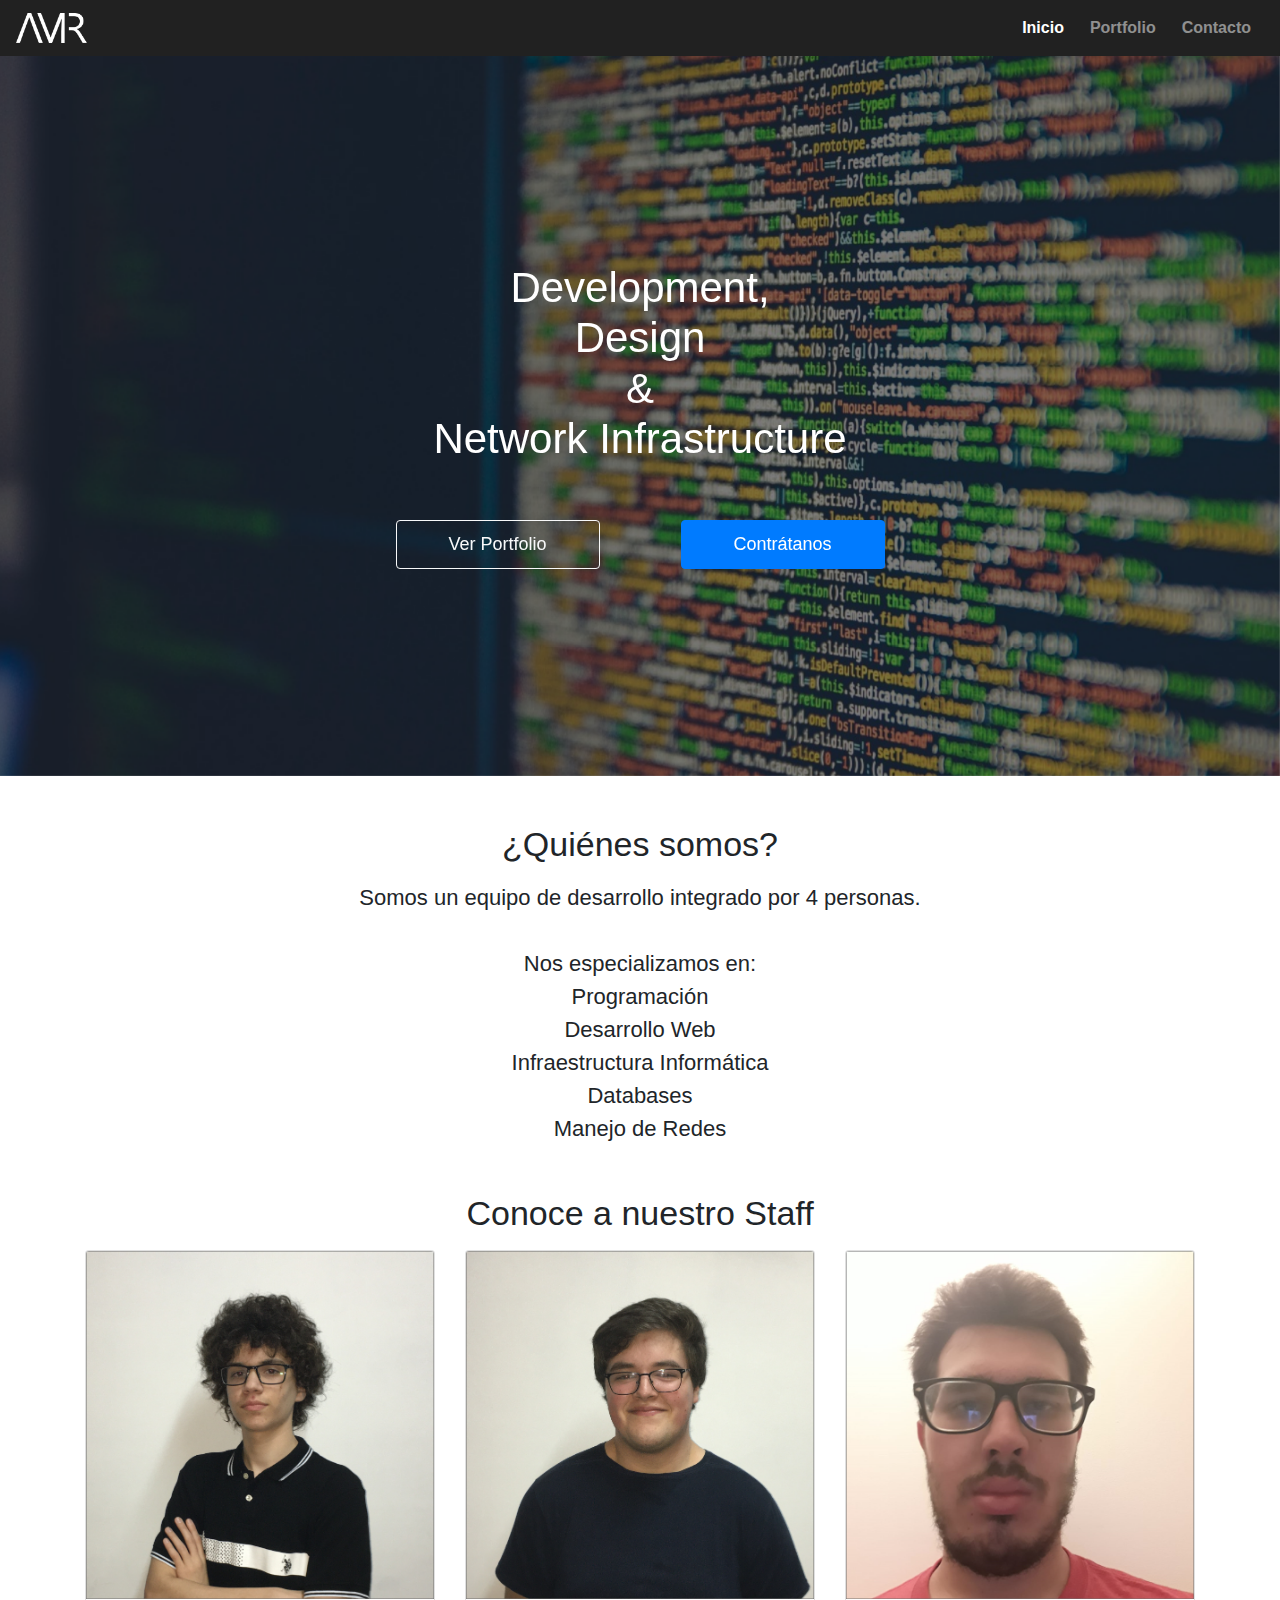
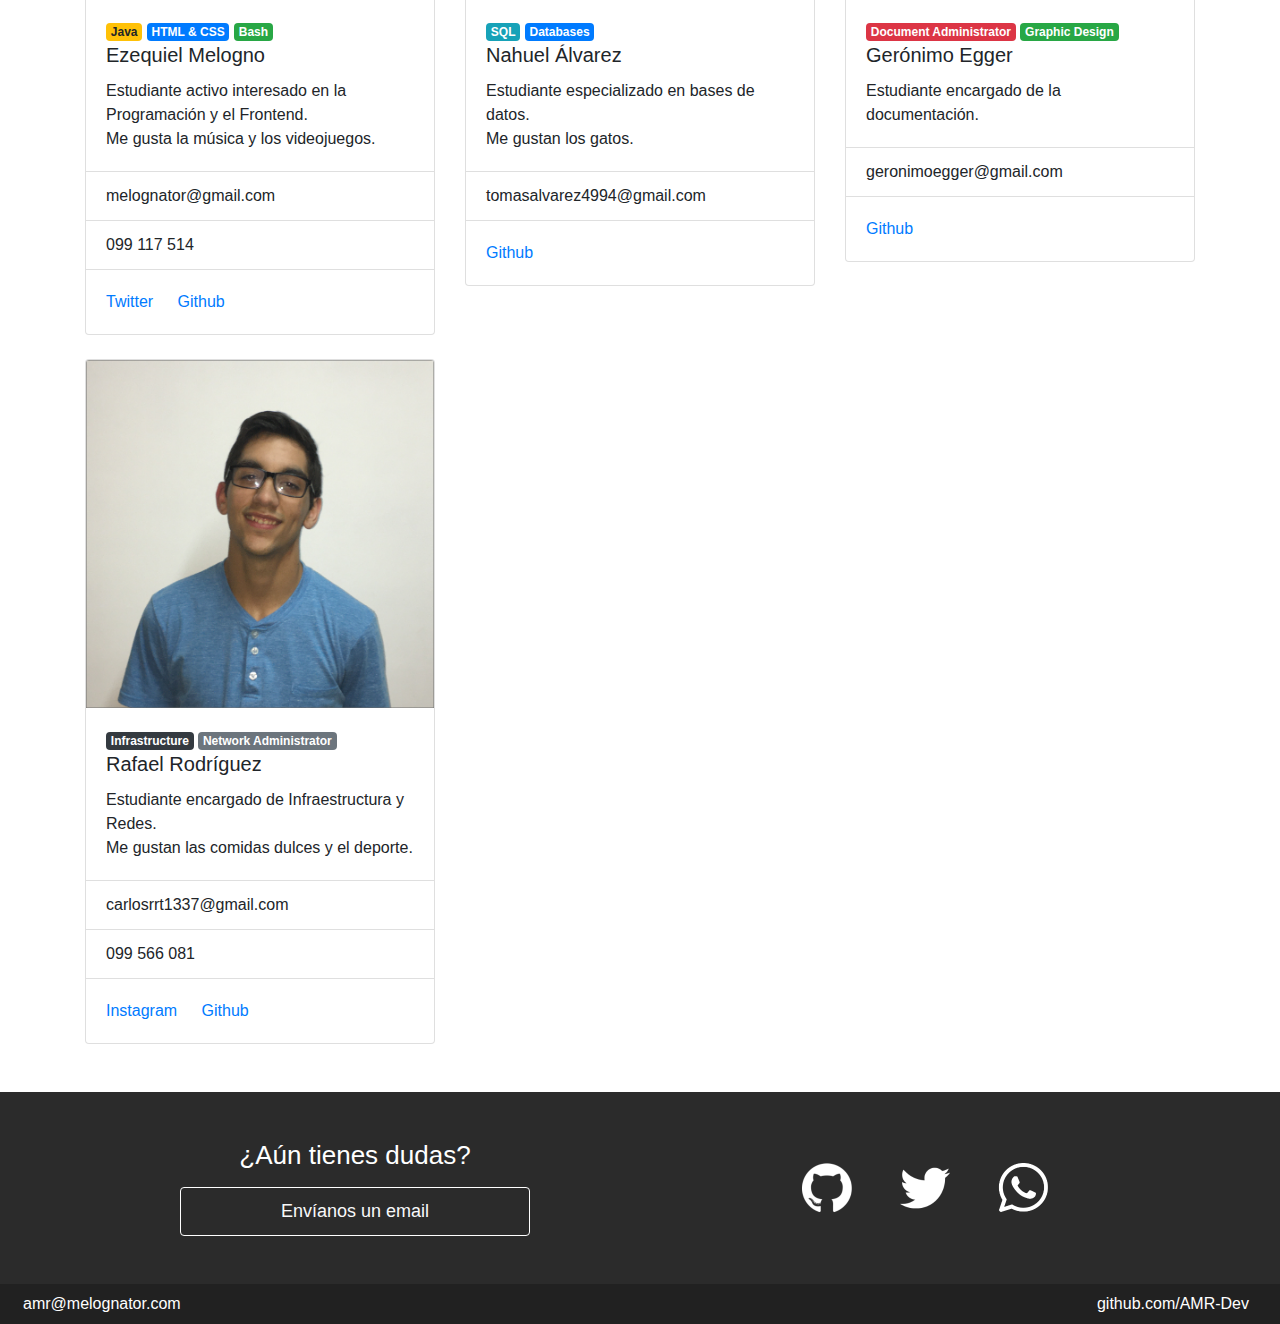
<file: index.html>
<!doctype html>
<html lang="en">
  <head>
    <!-- Required meta tags -->
    <meta charset="utf-8">
    <meta name="viewport" content="width=device-width, initial-scale=1, shrink-to-fit=no">

    <link rel="stylesheet" href="css/preload.css">

    <!-- Bootstrap CSS -->
    <link rel="stylesheet" href="https://maxcdn.bootstrapcdn.com/bootstrap/4.0.0/css/bootstrap.min.css" integrity="sha384-Gn5384xqQ1aoWXA+058RXPxPg6fy4IWvTNh0E263XmFcJlSAwiGgFAW/dAiS6JXm" crossorigin="anonymous">

    <link rel="stylesheet" href="css/estilos.css">
    <link rel="icon" href="img/navicon.png">


    <title>AMR</title>
  </head>
  <body>
      <!-- Navbar -->
        <nav id="navbarAMR" class="navbar navbar-expand-lg navbar-dark bg-dark">
            <a class="navbar-brand" href="#">
                <figure class="amrLogoContainer">
                    <img class="amrLogo" src="img/amrWhite.png" alt="Logo AMR">
                </figure>
            </a>
            <button class="navbar-toggler" type="button" data-toggle="collapse" data-target="#navbarSupportedContent" aria-controls="navbarSupportedContent" aria-expanded="false" aria-label="Toggle navigation">
                <span class="navbar-toggler-icon"></span>
            </button>
            
            <div class="collapse navbar-collapse" id="navbarSupportedContent">
                <ul class="navbar-nav ml-auto">
                    <li class="nav-item active">
                        <a class="nav-link" href="#">Inicio <span class="sr-only">(current)</span></a>
                    </li>
                    <li class="nav-item">
                        <a class="nav-link" href="portfolio.html">Portfolio</a>
                    </li>
                    <li class="nav-item">
                        <a class="nav-link" href="#contacto">Contacto</a>
                    </li>
                </ul>
                </form>
            </div>
        </nav>
    <!-- /Navbar -->

    <!-- Main section -->
        <main id="main">
            <div id="carousel" class="carousel slide carousel-fade" data-ride="carousel" data-pause="false">
                <div class="carousel-inner">
                    <div class="carousel-item active">
                        <img src="img/main1.png" class="d-block w-100" alt="...">
                    </div>
                    <div class="carousel-item">
                        <img src="img/main2.png" class="d-block w-100" alt="...">
                    </div>
                    <div class="carousel-item">
                        <img src="img/main3.png" class="d-block w-100" alt="...">
                    </div>
                    <div class="overlay">
                        <div class="inside-overlay container h-100 text-center">
                            <div class="row align-items-center h-100">
                                <div class="col-12 align-self-end mb-5">
                                    <h1 class="main-title text-white">Development,<br> Design<br>&<br>Network Infrastructure</h1>
                                </div>
                                <div class="offset-lg-3 offset-sm-1 col-sm-5 col-lg-3 align-self-start">
                                    <a href="portfolio.html" class="btn btn-outline-light">Ver Portfolio</a>
                                </div>
                                <div class="col-sm-5 col-lg-3 align-self-start">
                                    <a href="contact.html" class="btn btn-primary">Contr&aacute;tanos</a>
                                </div>
                            </div>
                        </div>
                    </div>
            </div>
        </main>
    <!-- /Main section -->

    <!-- Info -->
    <section id="info" class="container pt-5 pb-4">
        <div class="row">
            <div class="col-12 text-center">
                <h2 class="mb-3">¿Qui&eacute;nes somos?</h2>
                <p class="mb-4">
                    Somos un equipo de desarrollo integrado por 4 personas.<br><br>
                    Nos especializamos en: <br>Programación<br> Desarrollo Web<br> Infraestructura Informática<br> Databases<br> Manejo de Redes
                </p>
            </div>
        </div>
    </section>
    <!-- /Info -->

    <!-- Staff -->
    <section id="staff" class="pb-4">
        <div class="container">
            <div class="row">
                <div class="col-12 text-center">
                    <h2 class="mb-3">Conoce a nuestro Staff</h2>
                </div>
            </div>
            <div class="row">
                <div class="col-xl-4 col-md-6 col-12 mb-4">
                    <div class="card" style="">
                        <img src="img/staff/ezM.png" class="card-img-top" onclick="micro()" id="ezM" alt="Foto de Ezequiel">
                        <div class="card-body">
                            <div class="badges">
                                <span class="badge badge-warning">Java</span>
                                <span class="badge badge-primary">HTML & CSS</span>
                                <span class="badge badge-success">Bash</span>
                            </div>
                            <h5 class="card-title">Ezequiel Melogno</h5>
                            <p class="card-text">Estudiante activo interesado en la Programación y el Frontend. <br> Me gusta la música y los videojuegos.</p>
                        </div>
                        <ul class="list-group list-group-flush">
                            <li class="list-group-item">melognator@gmail.com</li>
                            <li class="list-group-item">099 117 514</li>
                        </ul>
                        <div class="card-body">
                            <a href="https://twitter.com/melognator" class="card-link">Twitter</a>
                            <a href="https://github.com/melognator" class="card-link">Github</a>
                        </div>
                    </div>
                </div>
                <div class="col-xl-4 col-md-6 col-12 mb-4">
                        <div class="card" style="">
                            <img src="img/staff/naA.png" class="card-img-top" id="naA" onclick="steve()" alt="Foto de Nahuel">
                            <div class="card-body">
                                <div class="badges">
                                    <span class="badge badge-info">SQL</span>
                                    <span class="badge badge-primary">Databases</span>
                                </div>
                                <h5 class="card-title">Nahuel &Aacute;lvarez</h5>
                                <p class="card-text">Estudiante especializado en bases de datos. <br>Me gustan los gatos.</p>
                            </div>
                            <ul class="list-group list-group-flush">
                                <li class="list-group-item">tomasalvarez4994@gmail.com</li>
                            </ul>
                            <div class="card-body">
                                <a href="https://github.com/Nahwell" class="card-link">Github</a>
                            </div>
                            
                        </div>
                    </div>
                    <div class="col-xl-4 col-md-6 col-12 mb-4">
                        <div class="card" style="">
                            <img src="img/staff/geE.png" onclick="moyai()" id="geE" class="card-img-top" alt="Foto de Geronimo">
                            <div class="card-body">
                                <div class="badges">
                                    <span class="badge badge-danger">Document Administrator</span>
                                    <span class="badge badge-success">Graphic Design</span>
                                </div>
                                <h5 class="card-title">Ger&oacute;nimo Egger</h5>
                                <p class="card-text">Estudiante encargado de la documentaci&oacute;n.</p>
                            </div>
                            <ul class="list-group list-group-flush">
                                <li class="list-group-item">geronimoegger@gmail.com</li>
                            </ul>
                            <div class="card-body">
                                <a href="https://github.com/Gerix008" class="card-link">Github</a>
                            </div>
                        </div>
                    </div>
                    <div class="col-xl-4 col-md-6 col-12 mb-4">
                        <div class="card" style="">
                            <img src="img/staff/raR.png" id="raR" class="card-img-top" onclick="sid()" alt="Foto de Rafael">
                            <div class="card-body">
                                <div class="badges">
                                    <span class="badge badge-dark">Infrastructure</span>
                                    <span class="badge badge-secondary">Network Administrator</span>
                                </div>
                                <h5 class="card-title">Rafael Rodr&iacute;guez</h5>
                                <p class="card-text">Estudiante encargado de Infraestructura y Redes. <br> Me gustan las comidas dulces y el deporte.</p>
                            </div>
                            <ul class="list-group list-group-flush">
                                <li class="list-group-item">carlosrrt1337@gmail.com</li>
                                <li class="list-group-item">099 566 081</li>
                            </ul>
                            <div class="card-body">
                                <a href="https://www.instagram.com/rafa_rodriguez_aarthanux" class="card-link">Instagram</a>
                                <a href="https://github.com/Carlosrrt" class="card-link">Github</a>
                            </div>
                        </div>
                    </div>
            </div>
        </div>
    </section>
    <!-- /Staff -->

    <!-- Contacto -->
    <section id="contacto">
        <div class="container">
            <div class="row">
                <div class="col-12 col-md-6 p-5 text-center">
                    <h2 class="mb-3">¿A&uacute;n tienes dudas?</h2>
                    <a href="contact.html" class="btn btn-outline-light">Env&iacute;anos un email</a>
                </div>
                <div class="social-network col-12 col-md-6 pb-5 pb-md-0 text-center d-flex justify-content-center align-items-center">
                    <a class="ml-4 mr-4" href="https://github.com/AMR-Dev"><img src="img/gh.png" alt=""></a>
                    <a class="ml-4 mr-4" href="#"><img src="img/tw.png" alt=""></a>
                    <a class="ml-4 mr-4" href="https://wa.me/+59899117514"><img src="img/wpp.png" alt=""></a>
                </div>
            </div>
        </div>
    </section>
    <!-- /Contacto -->

    <!-- Footer -->
    <footer id="footer" class="container-fluid">
        <div class="row">
            <div class="col-sm-6 col-xs-6 ">
                <p class="text-center text-sm-left">
                    amr@melognator.com
                </p>
            </div>
            <div class="col-sm-6 col-xs-6 ">
                <p class="text-center text-sm-right">
                    <a href="https://github.com/AMR-Dev">github.com/AMR-Dev</a>
                </p>
            </div>
        </div>
    </footer>
    <!-- /Footer -->

    <!-- Optional JavaScript -->
    <!-- jQuery first, then Popper.js, then Bootstrap JS -->
    <script src="https://code.jquery.com/jquery-3.2.1.slim.min.js" integrity="sha384-KJ3o2DKtIkvYIK3UENzmM7KCkRr/rE9/Qpg6aAZGJwFDMVNA/GpGFF93hXpG5KkN" crossorigin="anonymous"></script>
    <script src="https://cdnjs.cloudflare.com/ajax/libs/popper.js/1.12.9/umd/popper.min.js" integrity="sha384-ApNbgh9B+Y1QKtv3Rn7W3mgPxhU9K/ScQsAP7hUibX39j7fakFPskvXusvfa0b4Q" crossorigin="anonymous"></script>
    <script src="https://maxcdn.bootstrapcdn.com/bootstrap/4.0.0/js/bootstrap.min.js" integrity="sha384-JZR6Spejh4U02d8jOt6vLEHfe/JQGiRRSQQxSfFWpi1MquVdAyjUar5+76PVCmYl" crossorigin="anonymous"></script>
    <script>        
        function sid() { 
            document.getElementById("raR").src = 'img/staff/raR2.png'; 
        }
        function moyai() { 
            document.getElementById("geE").src = 'img/staff/geE2.png'; 
        }
        function steve() { 
            document.getElementById("naA").src = 'img/staff/naA2.png'; 
        }
        function micro() { 
            document.getElementById("ezM").src = 'img/staff/ezM2.png'; 
        }

    </script>  
  </body>
</html>
</file>
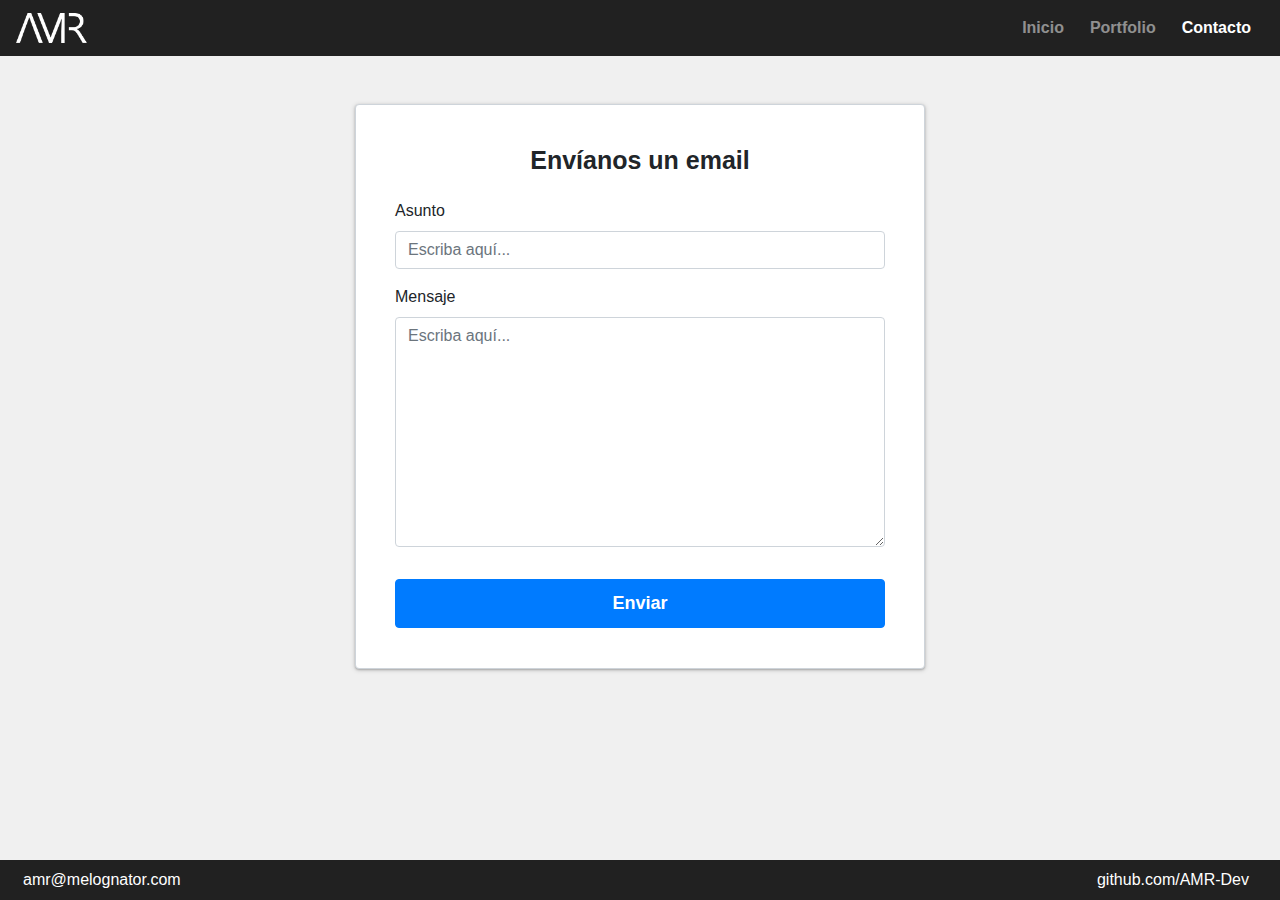
<file: contact.html>
<!doctype html>
<html lang="en">
  <head>
    <!-- Required meta tags -->
    <meta charset="utf-8">
    <meta name="viewport" content="width=device-width, initial-scale=1, shrink-to-fit=no">

    <link rel="stylesheet" href="css/preload.css">

    <!-- Bootstrap CSS -->
    <link rel="stylesheet" href="https://maxcdn.bootstrapcdn.com/bootstrap/4.0.0/css/bootstrap.min.css" integrity="sha384-Gn5384xqQ1aoWXA+058RXPxPg6fy4IWvTNh0E263XmFcJlSAwiGgFAW/dAiS6JXm" crossorigin="anonymous">

    <link rel="stylesheet" href="css/estilos.css">
    <link rel="stylesheet" href="css/contacto.css">
    <link rel="icon" href="img/navicon.png">


    <title>AMR: Contacto</title>
  </head>
  <body>
    <!-- Navbar -->
    <nav id="navbarAMR" class="navbar navbar-expand-lg navbar-dark bg-dark">
        <a class="navbar-brand" href="index.html">
            <figure class="amrLogoContainer">
                <img class="amrLogo" src="img/amrWhite.png" alt="Logo AMR">
            </figure>
        </a>
        <button class="navbar-toggler" type="button" data-toggle="collapse" data-target="#navbarSupportedContent" aria-controls="navbarSupportedContent" aria-expanded="false" aria-label="Toggle navigation">
            <span class="navbar-toggler-icon"></span>
        </button>

        <div class="collapse navbar-collapse" id="navbarSupportedContent">
            <ul class="navbar-nav ml-auto">
                <li class="nav-item">
                    <a class="nav-link" href="index.html">Inicio</a>
                </li>
                <li class="nav-item">
                    <a class="nav-link" href="portfolio.html">Portfolio</a>
                </li>
                <li class="nav-item active">
                        <a class="nav-link" href="#">Contacto <span class="sr-only">(current)</span></a>
                    </li>
            </ul>
            </form>
        </div>
    </nav>
    <!-- /Navbar -->

    <!-- ventana -->
    <section id="ventanacontacto">
        <div class="container pt-5 pb-5">
            <div class="row">
                <div class="bg-white offset-md-2 col-md-8 offset-lg-3 col-lg-6">
                    <form class="contactoform p-4" action="index.html" method="get">
                        <h2 class="text-center pt-3 pb-3">Env&iacute;anos un email</h2>
                        <div class="form-group">
                            <label for="inputTitle">Asunto</label>
                            <input type="text" class="form-control" id="inputTitle" aria-describedby="titleHelp" placeholder="Escriba aqu&iacute;...">
                        </div>
                        <div class="form-group pb-3">
                            <label for="exampleInputPassword1">Mensaje</label>
                            <textarea class="form-control" id="exampleFormControlTextarea1" placeholder="Escriba aqu&iacute;..." rows="9"></textarea>
                        </div>
                        <button type="submit" class="btn btn-primary mb-3">Enviar</button>
                    </form>
                </div>
            </div>
        </div>  
    </section>
    <!-- /ventana -->

    <!-- Footer -->
    <footer id="footer" class="container-fluid fixed-bottom">
        <div class="row">
            <div class="col-sm-6 col-xs-6 ">
                <p class="text-center text-sm-left">
                    amr@melognator.com
                </p>
            </div>
            <div class="col-sm-6 col-xs-6 ">
                <p class="text-center text-sm-right">
                    <a href="https://github.com/AMR-Dev">github.com/AMR-Dev</a>
                </p>
            </div>
        </div>
    </footer>
    <!-- /Footer -->

    <!-- Optional JavaScript -->
    <!-- jQuery first, then Popper.js, then Bootstrap JS -->
    <script src="https://code.jquery.com/jquery-3.2.1.slim.min.js" integrity="sha384-KJ3o2DKtIkvYIK3UENzmM7KCkRr/rE9/Qpg6aAZGJwFDMVNA/GpGFF93hXpG5KkN" crossorigin="anonymous"></script>
    <script src="https://cdnjs.cloudflare.com/ajax/libs/popper.js/1.12.9/umd/popper.min.js" integrity="sha384-ApNbgh9B+Y1QKtv3Rn7W3mgPxhU9K/ScQsAP7hUibX39j7fakFPskvXusvfa0b4Q" crossorigin="anonymous"></script>
    <script src="https://maxcdn.bootstrapcdn.com/bootstrap/4.0.0/js/bootstrap.min.js" integrity="sha384-JZR6Spejh4U02d8jOt6vLEHfe/JQGiRRSQQxSfFWpi1MquVdAyjUar5+76PVCmYl" crossorigin="anonymous"></script>
  </body>
</html>
</file>
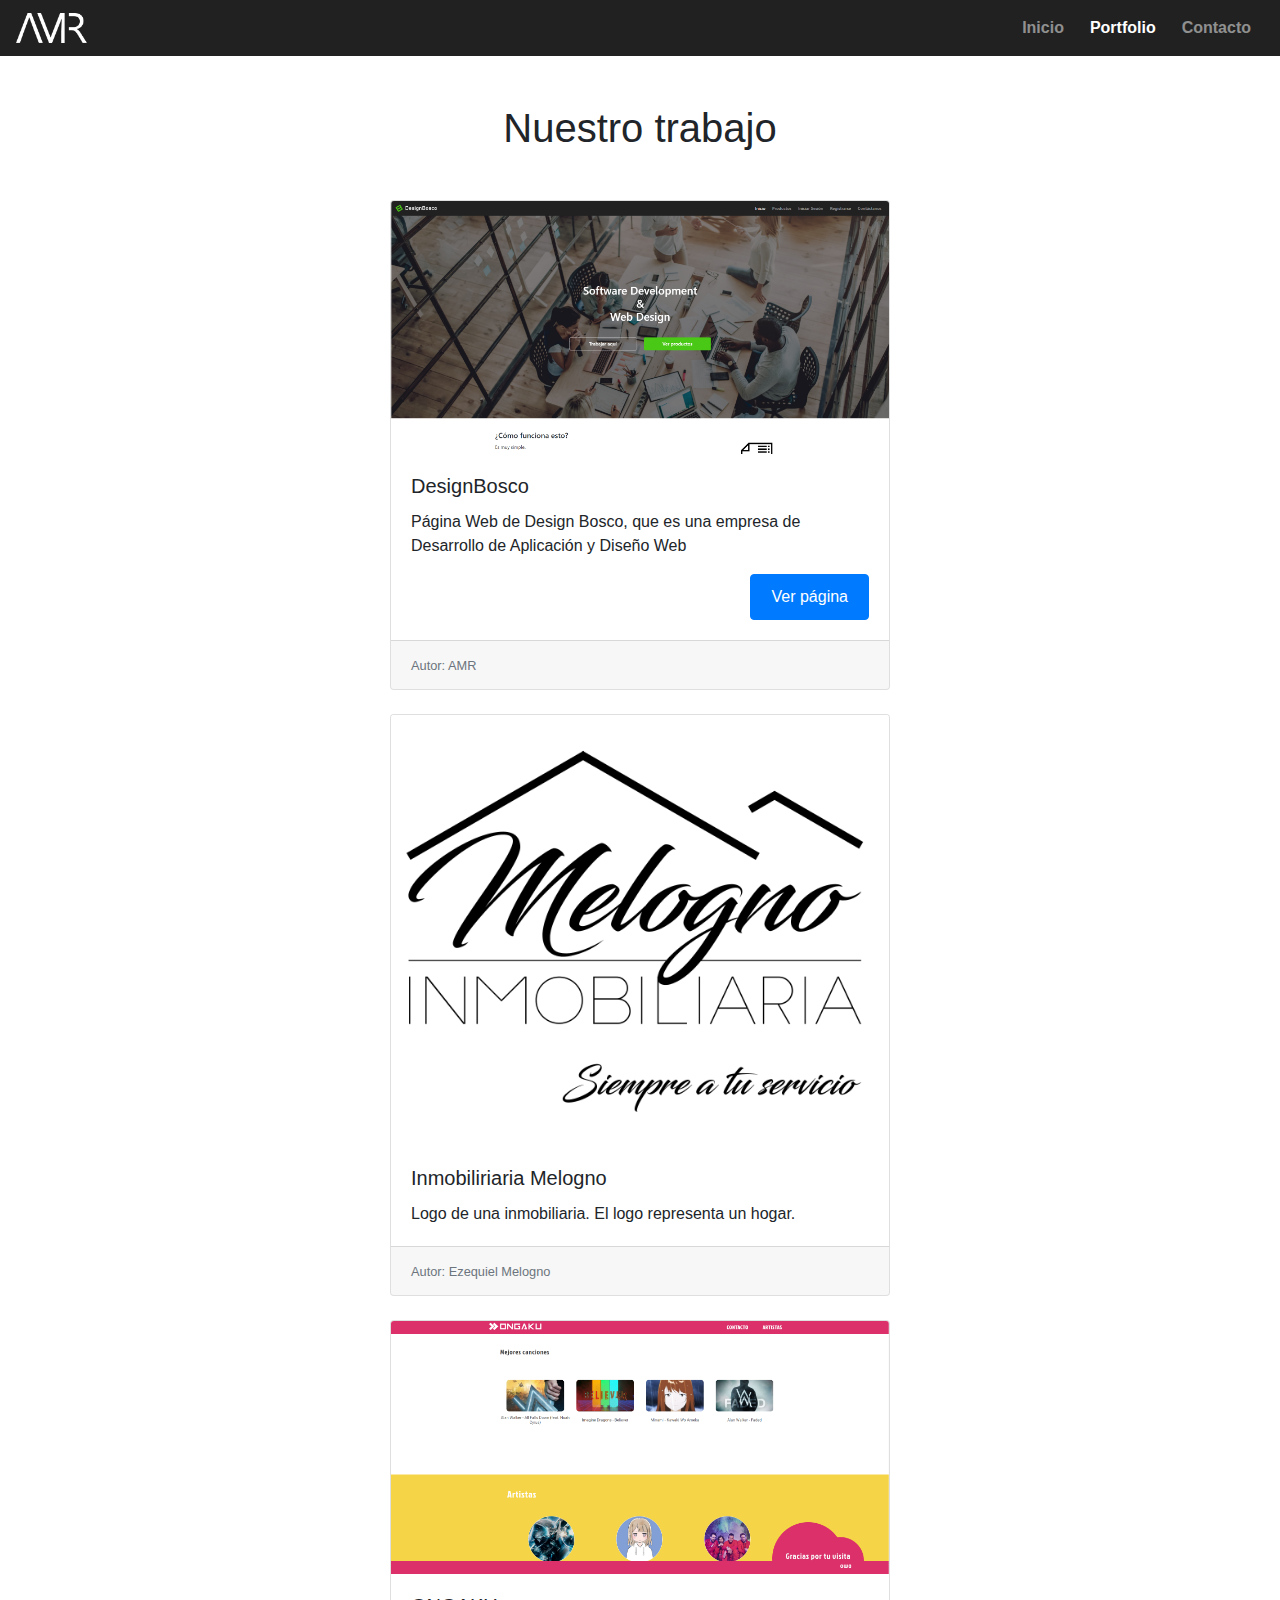
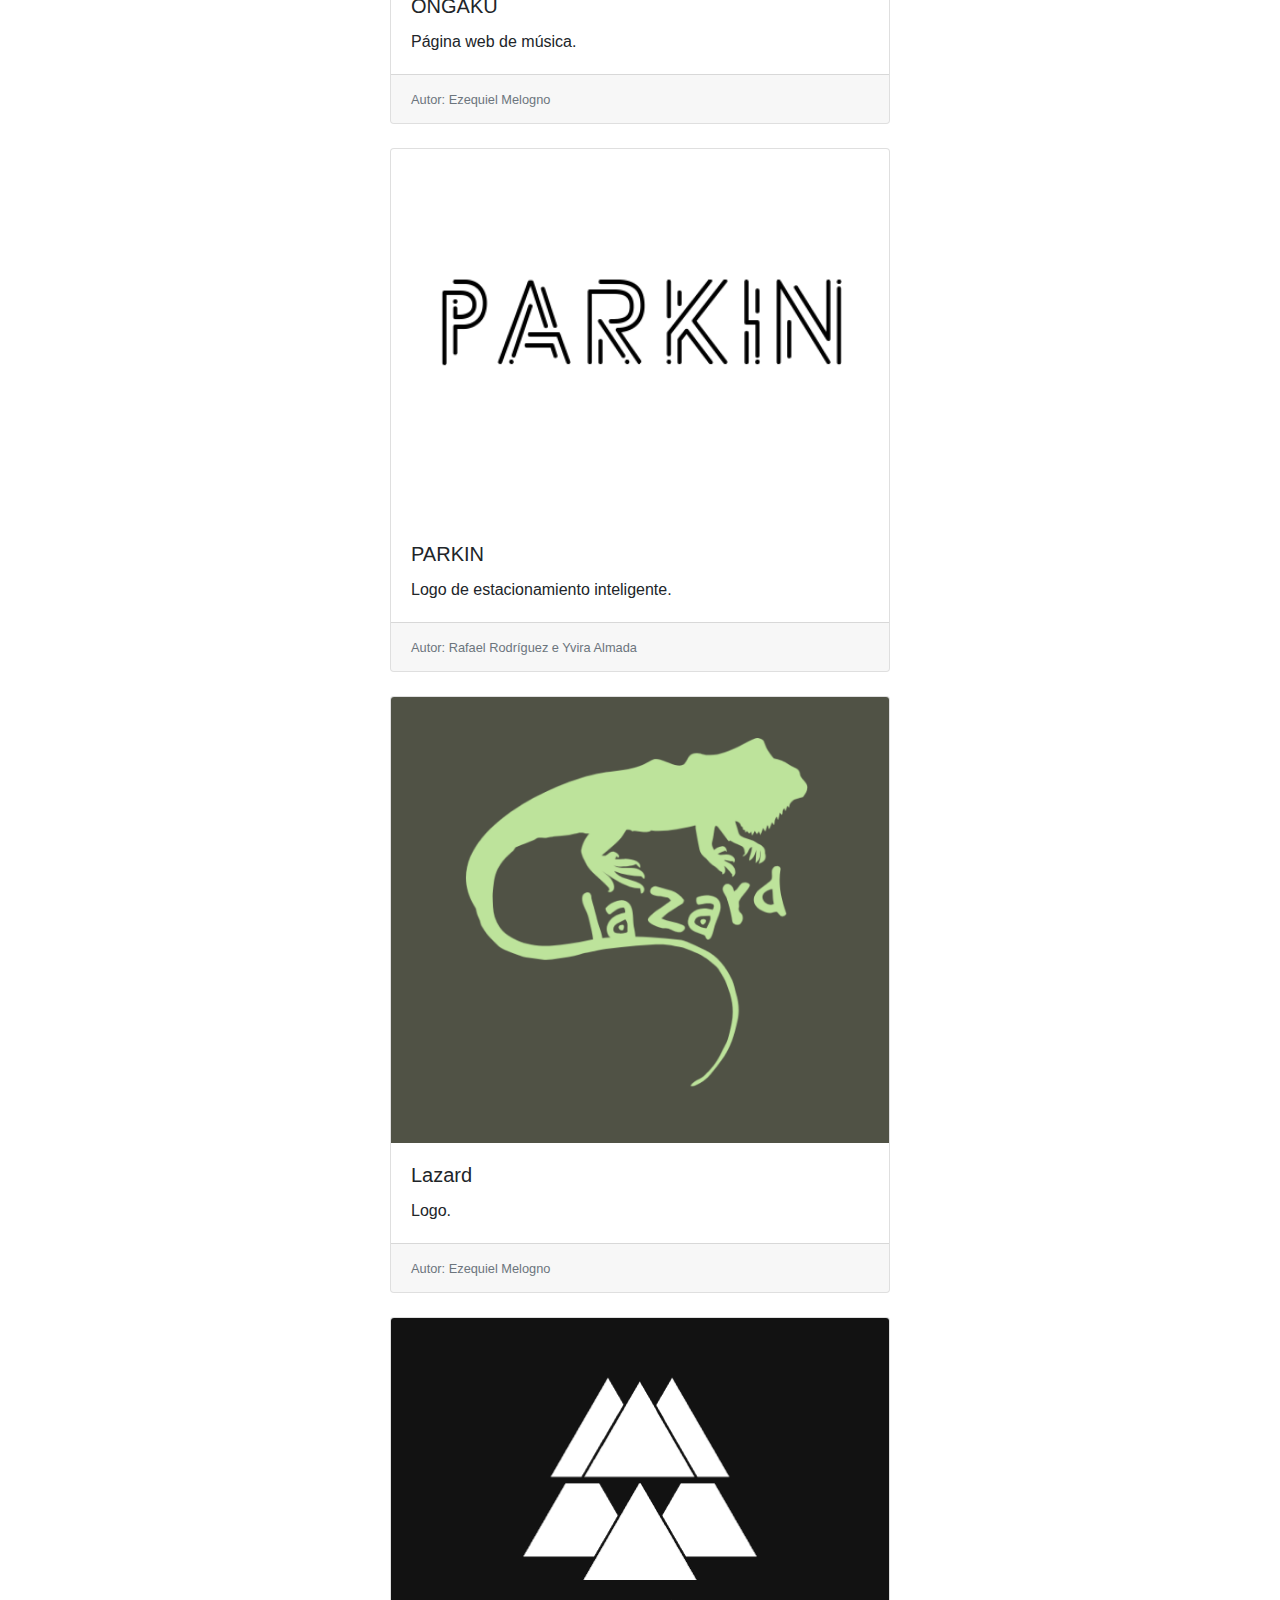
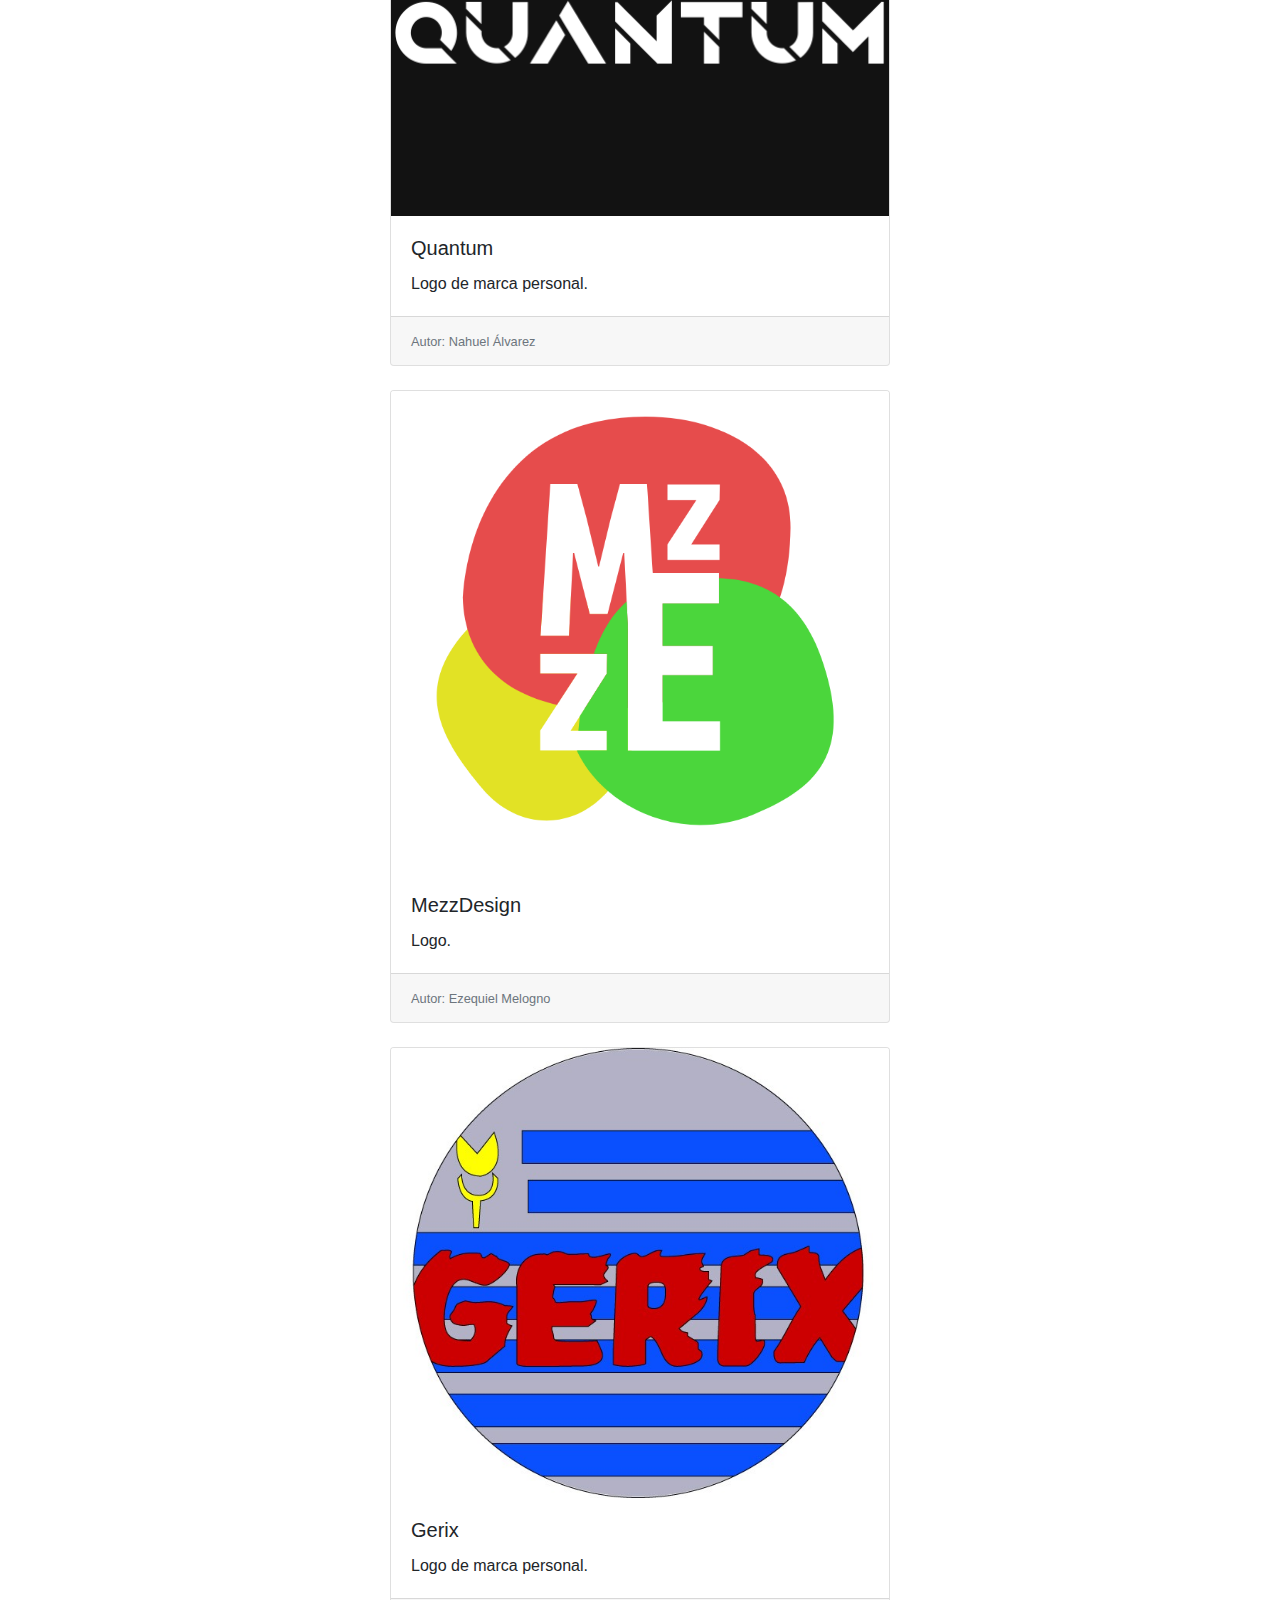
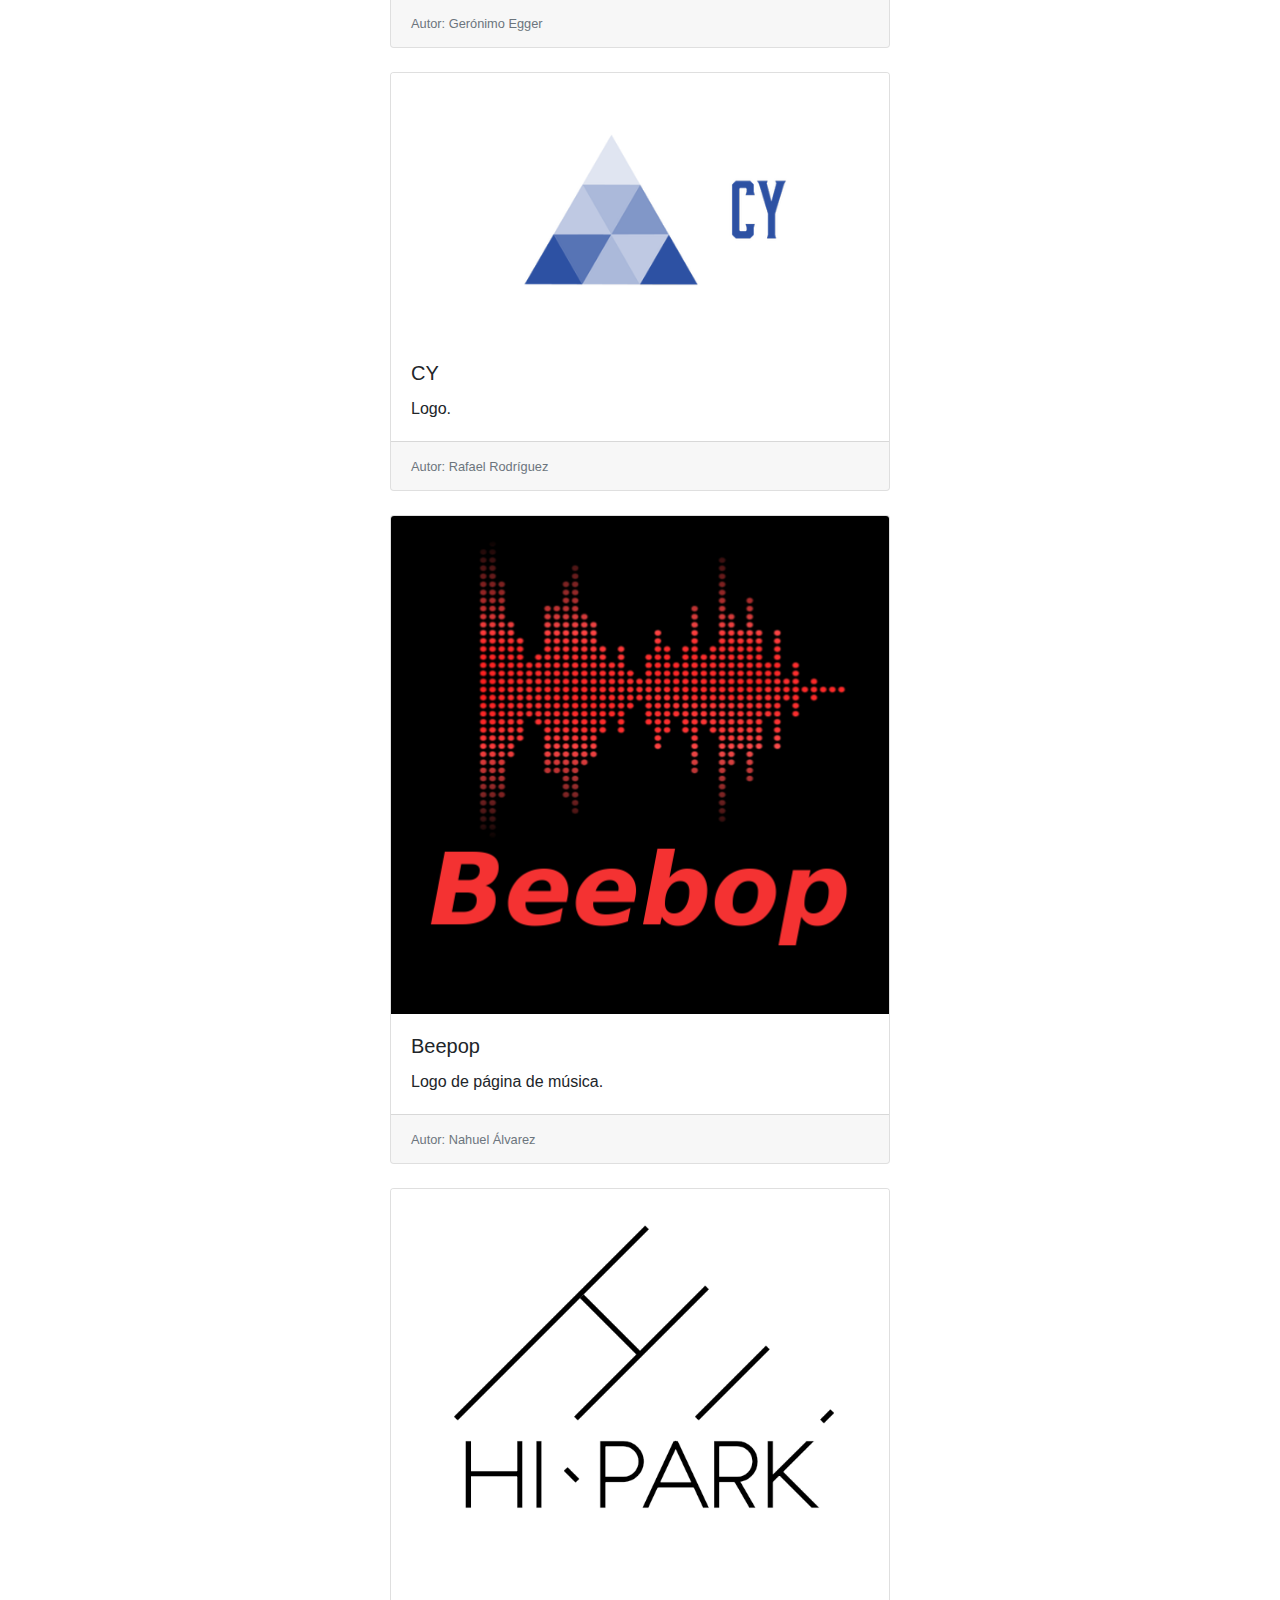
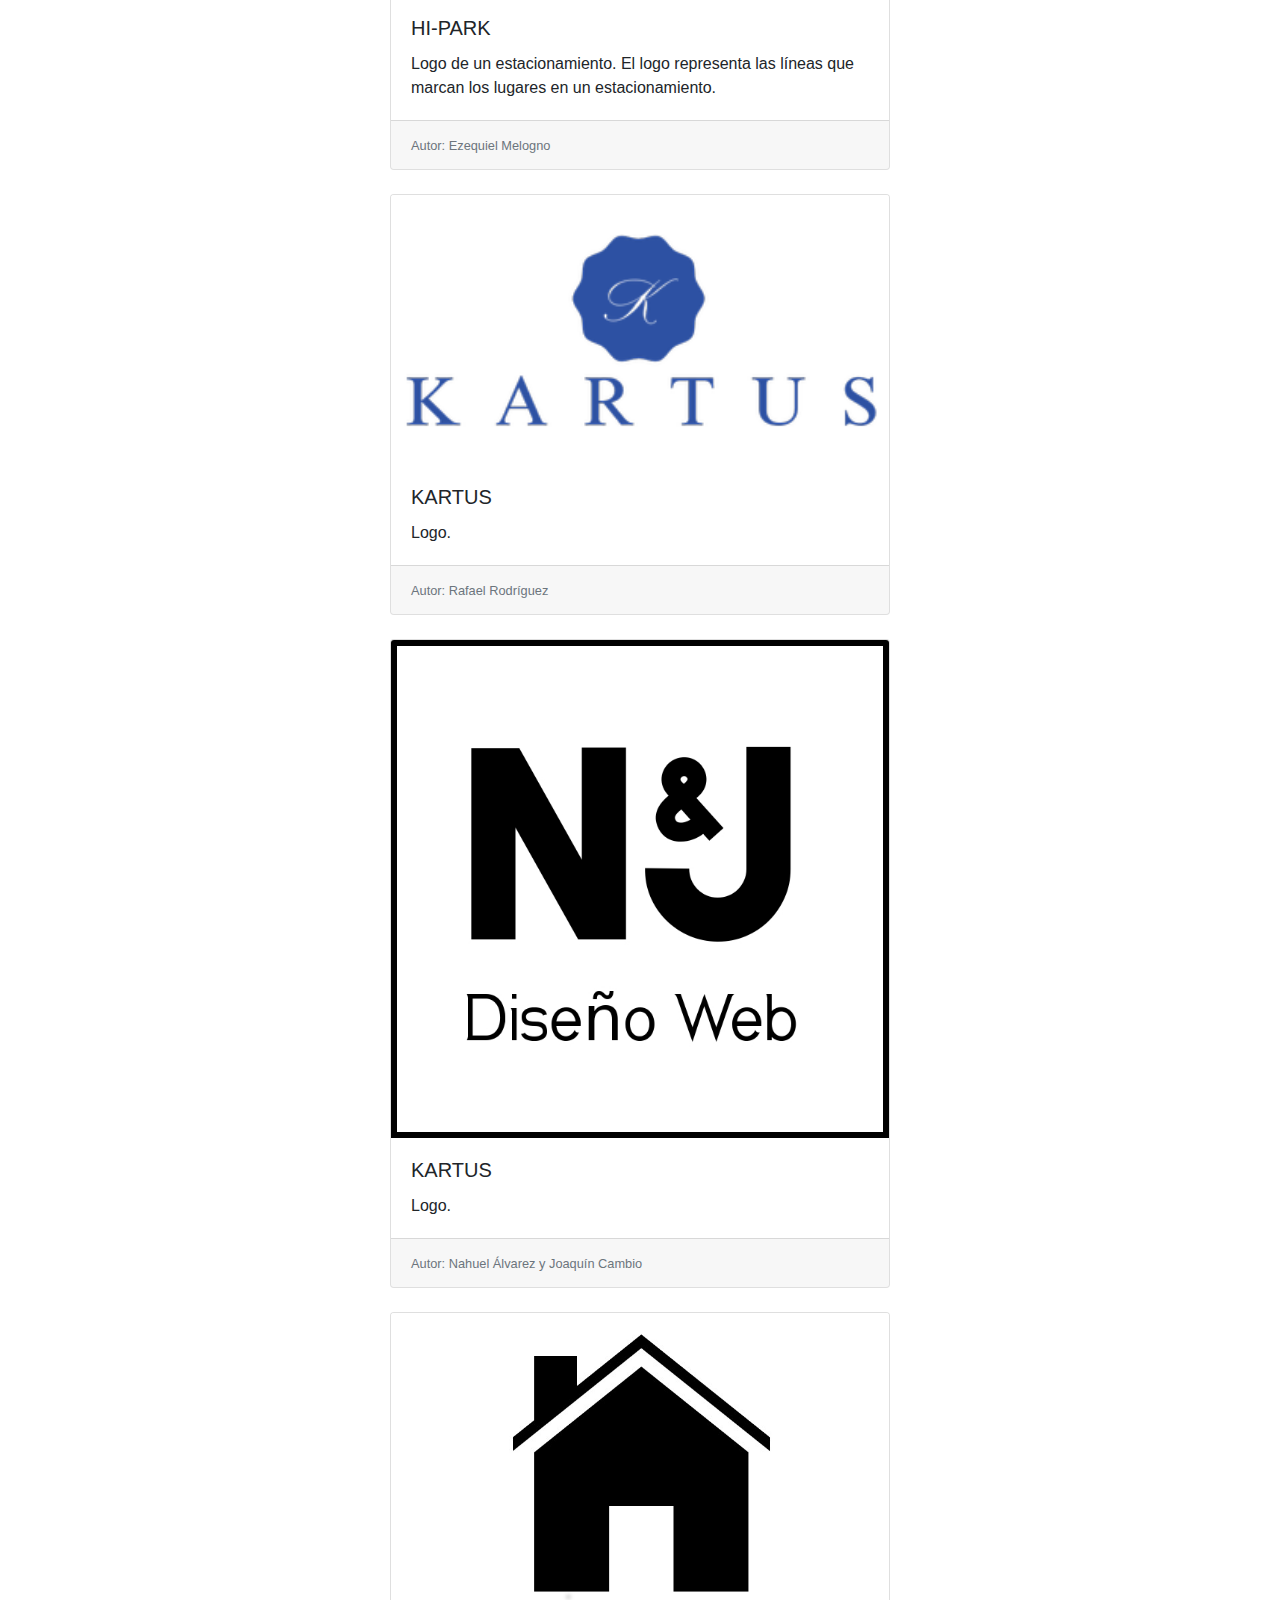
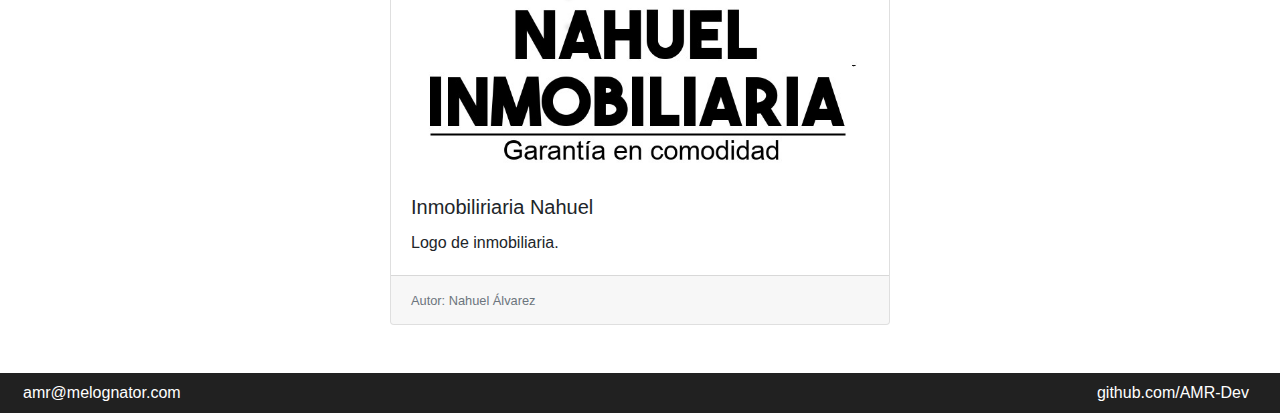
<file: portfolio.html>
<!doctype html>
<html lang="en">
  <head>
    <!-- Required meta tags -->
    <meta charset="utf-8">
    <meta name="viewport" content="width=device-width, initial-scale=1, shrink-to-fit=no">

    <link rel="stylesheet" href="css/preload.css">

    <!-- Bootstrap CSS -->
    <link rel="stylesheet" href="https://maxcdn.bootstrapcdn.com/bootstrap/4.0.0/css/bootstrap.min.css" integrity="sha384-Gn5384xqQ1aoWXA+058RXPxPg6fy4IWvTNh0E263XmFcJlSAwiGgFAW/dAiS6JXm" crossorigin="anonymous">

    <link rel="stylesheet" href="css/estilos.css">
    <link rel="icon" href="img/navicon.png">

    <title>AMR: Portfolio</title>
  </head>
  <body>
      <!-- Navbar -->
        <nav id="navbarAMR" class="navbar navbar-expand-lg navbar-dark bg-dark">
            <a class="navbar-brand" href="index.html">
                <figure class="amrLogoContainer">
                    <img class="amrLogo" src="img/amrWhite.png" alt="Logo AMR">
                </figure>
            </a>
            <button class="navbar-toggler" type="button" data-toggle="collapse" data-target="#navbarSupportedContent" aria-controls="navbarSupportedContent" aria-expanded="false" aria-label="Toggle navigation">
                <span class="navbar-toggler-icon"></span>
            </button>
            
            <div class="collapse navbar-collapse" id="navbarSupportedContent">
                <ul class="navbar-nav ml-auto">
                    <li class="nav-item">
                        <a class="nav-link" href="index.html">Inicio</a>
                    </li>
                    <li class="nav-item active">
                        <a class="nav-link" href="#">Portfolio <span class="sr-only">(current)</span></a>
                    </li>
                    <li class="nav-item">
                        <a class="nav-link" href="index.html#contacto">Contacto</a>
                    </li>
                </ul>
                </form>
            </div>
        </nav>
    <!-- /Navbar -->

    <!-- Portfolio -->
    <section id="portfolio" class="pb-4">
        <div class="container-fluid">
            <div class="row">
                <div class="col-12 text-center">
                    <h1 class="mb-5 mt-5">Nuestro trabajo</h1>
                </div>
            </div>
            <div class="row">
                <div class="col-12 mb-4">
                    <div class="card mr-auto ml-auto">
                        <img class="card-img-top" src="img/portfolio/designBosco.png" alt="Card image cap">
                        <div class="card-body">
                            <h5 class="card-title">DesignBosco</h5>
                            <p class="card-text">P&aacute;gina Web de Design Bosco, que es una empresa de Desarrollo de Aplicaci&oacute;n y Dise&ntilde;o Web</p>
                            <a href="http://designbosco.melognator.com/" target="_blank" class="btn btn-primary float-right">Ver p&aacute;gina</a>
                        </div>
                        <div class="card-footer">
                            <small class="text-muted">Autor: AMR</small>
                        </div>
                    </div>
                </div>
                <div class="col-12 mb-4">
                    <div class="card mr-auto ml-auto">
                        <img class="card-img-top" src="img/portfolio/inmoEzM.png" alt="Card image cap">
                        <div class="card-body">
                            <h5 class="card-title">Inmobiliriaria Melogno</h5>
                            <p class="card-text">Logo de una inmobiliaria. El logo representa un hogar.</p>
                        </div>
                        <div class="card-footer">
                            <small class="text-muted">Autor: Ezequiel Melogno</small>
                        </div>
                    </div>
                </div>
                <div class="col-12 mb-4">
                    <div class="card mr-auto ml-auto">
                        <img class="card-img-top" src="img/portfolio/ongakuEzM.png" alt="Card image cap">
                        <div class="card-body">
                            <h5 class="card-title">ONGAKU</h5>
                            <p class="card-text">P&aacute;gina web de m&uacute;sica.</p>
                        </div>
                        <div class="card-footer">
                            <small class="text-muted">Autor: Ezequiel Melogno</small>
                        </div>
                    </div>
                </div>
                <div class="col-12 mb-4">
                    <div class="card mr-auto ml-auto">
                        <img class="card-img-top" src="img/portfolio/parkinRaR.png" alt="Card image cap">
                        <div class="card-body">
                            <h5 class="card-title">PARKIN</h5>
                            <p class="card-text">Logo de estacionamiento inteligente.</p>
                        </div>
                        <div class="card-footer">
                            <small class="text-muted">Autor: Rafael Rodr&iacute;guez e Yvira Almada</small>
                        </div>
                    </div>
                </div>
                <div class="col-12 mb-4">
                    <div class="card mr-auto ml-auto">
                        <img class="card-img-top" src="img/portfolio/lazardEzM.png" alt="Card image cap">
                        <div class="card-body">
                            <h5 class="card-title">Lazard</h5>
                            <p class="card-text">Logo.</p>
                        </div>
                        <div class="card-footer">
                            <small class="text-muted">Autor: Ezequiel Melogno</small>
                        </div>
                    </div>
                </div>
                <div class="col-12 mb-4">
                        <div class="card mr-auto ml-auto">
                            <img class="card-img-top" src="img/portfolio/quantumNaA.png" alt="Card image cap">
                            <div class="card-body">
                                <h5 class="card-title">Quantum</h5>
                                <p class="card-text">Logo de marca personal.</p>
                            </div>
                            <div class="card-footer">
                                <small class="text-muted">Autor: Nahuel &Aacute;lvarez</small>
                            </div>
                        </div>
                    </div>
                <div class="col-12 mb-4">
                    <div class="card mr-auto ml-auto">
                        <img class="card-img-top" src="img/portfolio/mezzEzM.png" alt="Card image cap">
                        <div class="card-body">
                            <h5 class="card-title">MezzDesign</h5>
                            <p class="card-text">Logo.</p>
                        </div>
                        <div class="card-footer">
                            <small class="text-muted">Autor: Ezequiel Melogno</small>
                        </div>
                    </div>
                </div>
                <div class="col-12 mb-4">
                    <div class="card mr-auto ml-auto">
                        <img class="card-img-top" src="img/portfolio/gerixGeE.png" alt="Card image cap">
                        <div class="card-body">
                            <h5 class="card-title">Gerix</h5>
                            <p class="card-text">Logo de marca personal.</p>
                        </div>
                        <div class="card-footer">
                            <small class="text-muted">Autor: Gerónimo Egger</small>
                        </div>
                    </div>
                </div>
                <div class="col-12 mb-4">
                    <div class="card mr-auto ml-auto">
                        <img class="card-img-top" src="img/portfolio/cyRaR.PNG" alt="Card image cap">
                        <div class="card-body">
                            <h5 class="card-title">CY</h5>
                            <p class="card-text">Logo.</p>
                        </div>
                        <div class="card-footer">
                            <small class="text-muted">Autor: Rafael Rodr&iacute;guez</small>
                        </div>
                    </div>
                </div>
                <div class="col-12 mb-4">
                    <div class="card mr-auto ml-auto">
                        <img class="card-img-top" src="img/portfolio/beepopNaA.png" alt="Card image cap">
                        <div class="card-body">
                            <h5 class="card-title">Beepop</h5>
                            <p class="card-text">Logo de p&aacute;gina de m&uacute;sica.</p>
                        </div>
                        <div class="card-footer">
                            <small class="text-muted">Autor: Nahuel &Aacute;lvarez</small>
                        </div>
                    </div>
                </div>
                <div class="col-12 mb-4">
                    <div class="card mr-auto ml-auto">
                        <img class="card-img-top" src="img/portfolio/parkEzM.png" alt="Card image cap">
                        <div class="card-body">
                            <h5 class="card-title">HI-PARK</h5>
                            <p class="card-text">Logo de un estacionamiento. El logo representa las l&iacute;neas que marcan los lugares en un estacionamiento.</p>
                        </div>
                        <div class="card-footer">
                            <small class="text-muted">Autor: Ezequiel Melogno</small>
                        </div>
                    </div>
                </div>
                <div class="col-12 mb-4">
                    <div class="card mr-auto ml-auto">
                        <img class="card-img-top" src="img/portfolio/kartusRaR.PNG" alt="Card image cap">
                        <div class="card-body">
                            <h5 class="card-title">KARTUS</h5>
                            <p class="card-text">Logo.</p>
                        </div>
                        <div class="card-footer">
                            <small class="text-muted">Autor: Rafael Rodr&iacute;guez</small>
                        </div>
                    </div>
                </div>
                <div class="col-12 mb-4">
                    <div class="card mr-auto ml-auto">
                        <img class="card-img-top" src="img/portfolio/njNaA.png" alt="Card image cap">
                        <div class="card-body">
                            <h5 class="card-title">KARTUS</h5>
                            <p class="card-text">Logo.</p>
                        </div>
                        <div class="card-footer">
                            <small class="text-muted">Autor: Nahuel &Aacute;lvarez y Joaqu&iacute;n Cambio</small>
                        </div>
                    </div>
                </div>
                <div class="col-12 mb-4">
                    <div class="card mr-auto ml-auto">
                        <img class="card-img-top" src="img/portfolio/inmoNaA.png" alt="Card image cap">
                        <div class="card-body">
                            <h5 class="card-title">Inmobiliriaria Nahuel</h5>
                            <p class="card-text">Logo de inmobiliaria. </p>
                        </div>
                        <div class="card-footer">
                            <small class="text-muted">Autor: Nahuel &Aacute;lvarez</small>
                        </div>
                    </div>
                </div>
            </div>
        </div>
    </section>
    <!-- /Portfolio -->

    <!-- Footer -->
    <footer id="footer" class="container-fluid">
        <div class="row">
            <div class="col-sm-6 col-xs-6 ">
                <p class="text-center text-sm-left">
                    amr@melognator.com
                </p>
            </div>
            <div class="col-sm-6 col-xs-6 ">
                <p class="text-center text-sm-right">
                    <a href="https://github.com/AMR-Dev">github.com/AMR-Dev</a>
                </p>
            </div>
        </div>
    </footer>
    <!-- /Footer -->

    <!-- Optional JavaScript -->
    <!-- jQuery first, then Popper.js, then Bootstrap JS -->
    <script src="https://code.jquery.com/jquery-3.2.1.slim.min.js" integrity="sha384-KJ3o2DKtIkvYIK3UENzmM7KCkRr/rE9/Qpg6aAZGJwFDMVNA/GpGFF93hXpG5KkN" crossorigin="anonymous"></script>
    <script src="https://cdnjs.cloudflare.com/ajax/libs/popper.js/1.12.9/umd/popper.min.js" integrity="sha384-ApNbgh9B+Y1QKtv3Rn7W3mgPxhU9K/ScQsAP7hUibX39j7fakFPskvXusvfa0b4Q" crossorigin="anonymous"></script>
    <script src="https://maxcdn.bootstrapcdn.com/bootstrap/4.0.0/js/bootstrap.min.js" integrity="sha384-JZR6Spejh4U02d8jOt6vLEHfe/JQGiRRSQQxSfFWpi1MquVdAyjUar5+76PVCmYl" crossorigin="anonymous"></script>
  </body>
</html>
</file>
<file: css/preload.css>
*{
	margin: 0;
	padding: 0;
}
</file>
<file: css/estilos.css>
body, html {
    margin: 0;
    padding: 0;
}

.bg-dark {
    background-color: #212121 !important;
}

.amrLogo {
    height: 30px;
    font-size: 0;
}

.amrLogoContainer {
     display: block;
     font-size: 0;
     margin-bottom: 0;
}

#navbarAMR .nav-item a {
    margin: 0 5px;
    font-weight: 600;
}

#main .carousel-inner img {
    height: 80vh;
    object-fit: cover;
}

#carousel {
    position: relative;
}

.overlay {
    position: absolute;
    top: 0;
    bottom: 0;
    left: 0;
    right: 0;
    z-index: 1;
}

.btn {
    font-weight: 500;
    padding: 10px 20px;
}

#main .row .btn {
    width: 80%;
    font-size: 18px;
}

.main-title {
    font-size: 42px;
}

#info h2 {
    font-size: 34px;
}

#staff h2 {
    font-size: 34px;
}

#info p {
    font-size: 22px;
}

#info img {
    width: 170px;
}

#contacto {
    background-color: #2b2b2b;
}

#contacto h2 {
    color: white;
    font-size: 26px;
}

#contacto .btn {
    font-size: 18px;
    border: 1.4px solid white;
    width: 100%;
    max-width: 350px;
}

#contacto img {
    width: 50px;
    height: 50px;
}

#contacto .social-network a:hover {
    opacity: 0.5;
}

#footer {
    /* height: 56px;
    padding: 8px 16px; */
}

#footer a,#footer p {
    font-size: 16px;
    color: white;
    padding: 8px;
    margin: 0;
}

#footer a:hover {
    opacity: 0.5;
    text-decoration: none;
}

#footer {
    background-color: #212121 !important;;
}

#portfolio .card {
    max-width: 500px;
}
</file>
<file: css/contacto.css>
body {
	background: #F0F0F0;
}

.btn-primary {
    color: white;
	font-size: 18px;
	font-weight: bold;
	width: 100%;
}

#ventanacontacto .bg-white {
	border: 1px solid #ced4da;
	border-radius: .25rem;
	box-shadow: 0 1px 2px 0 rgba(0, 0, 0, 0.2), 0 1px 5px 0 rgba(0, 0, 0, 0.19);
}

#ventanacontacto .contactoform img {
	width: 100%;
}

#ventanacontacto .contactoform h2 {
	font-size: 25px;
	font-weight: bold;
}
</file>
